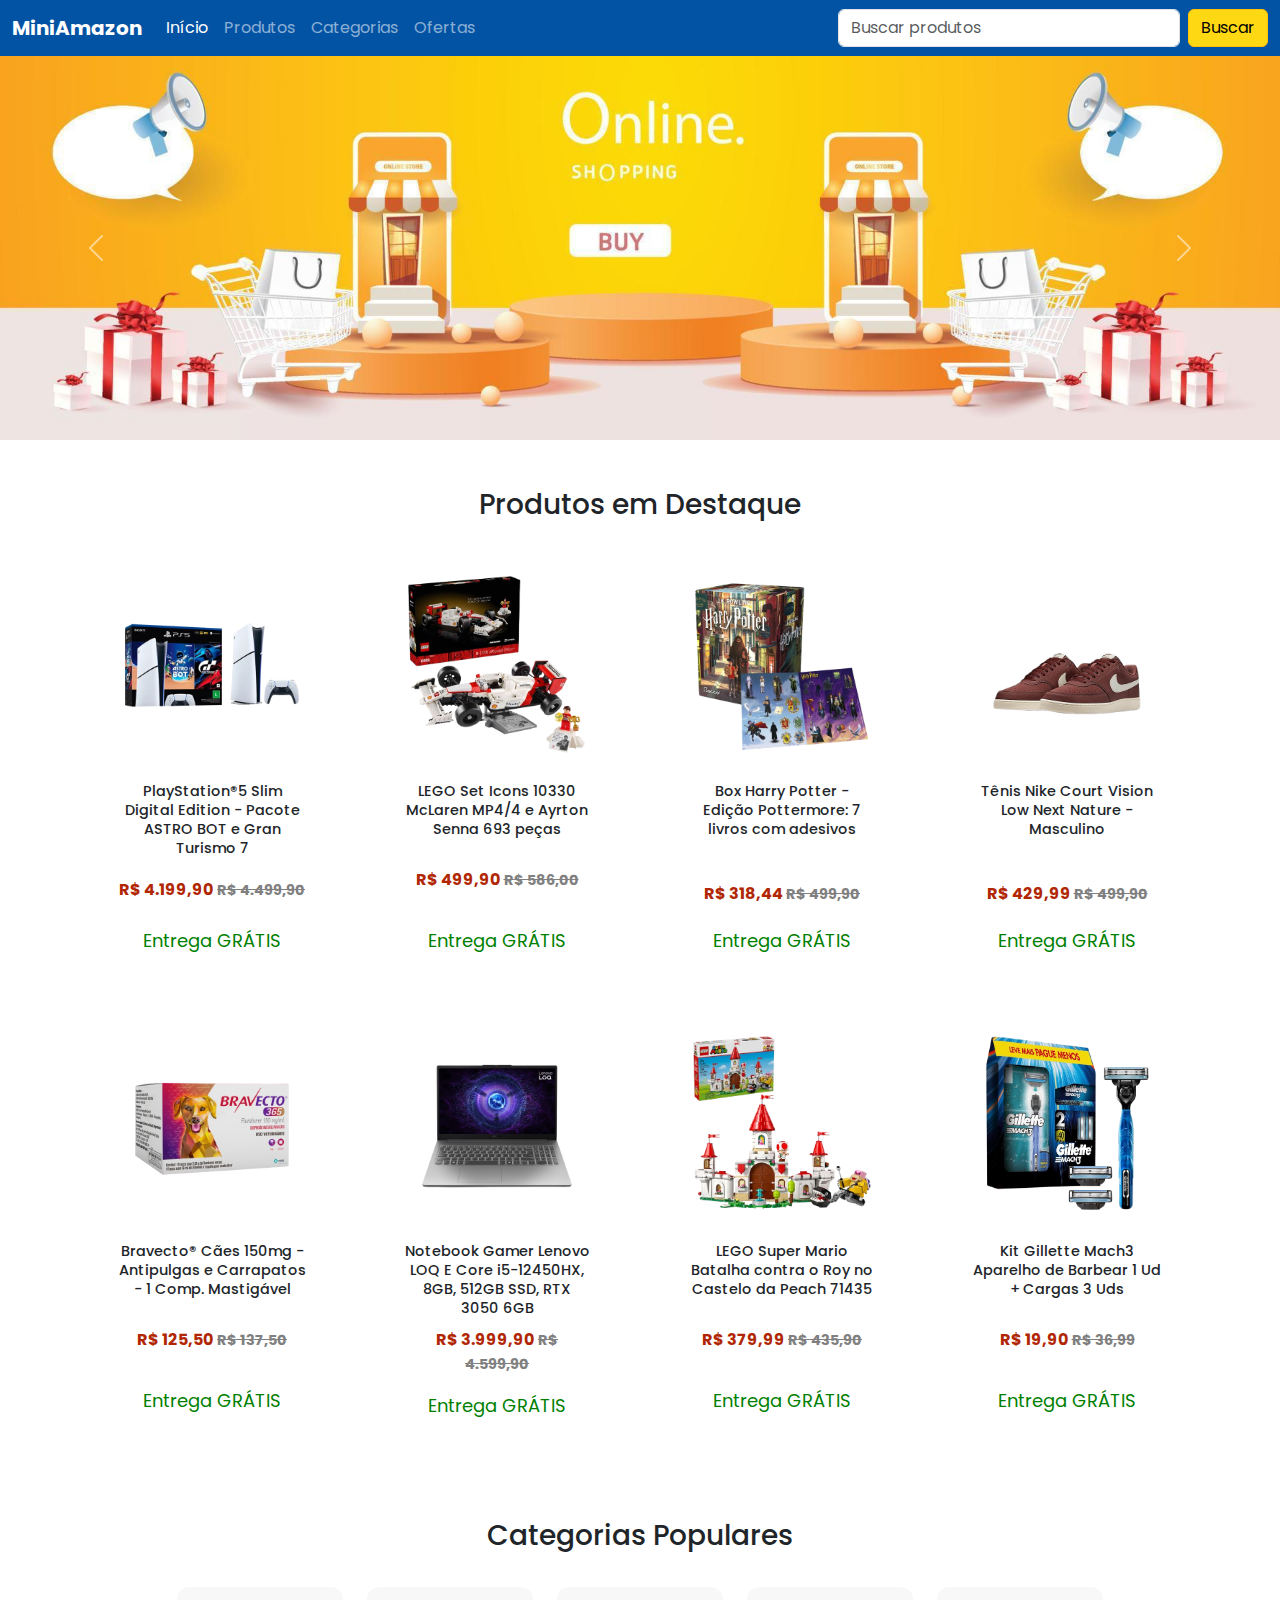
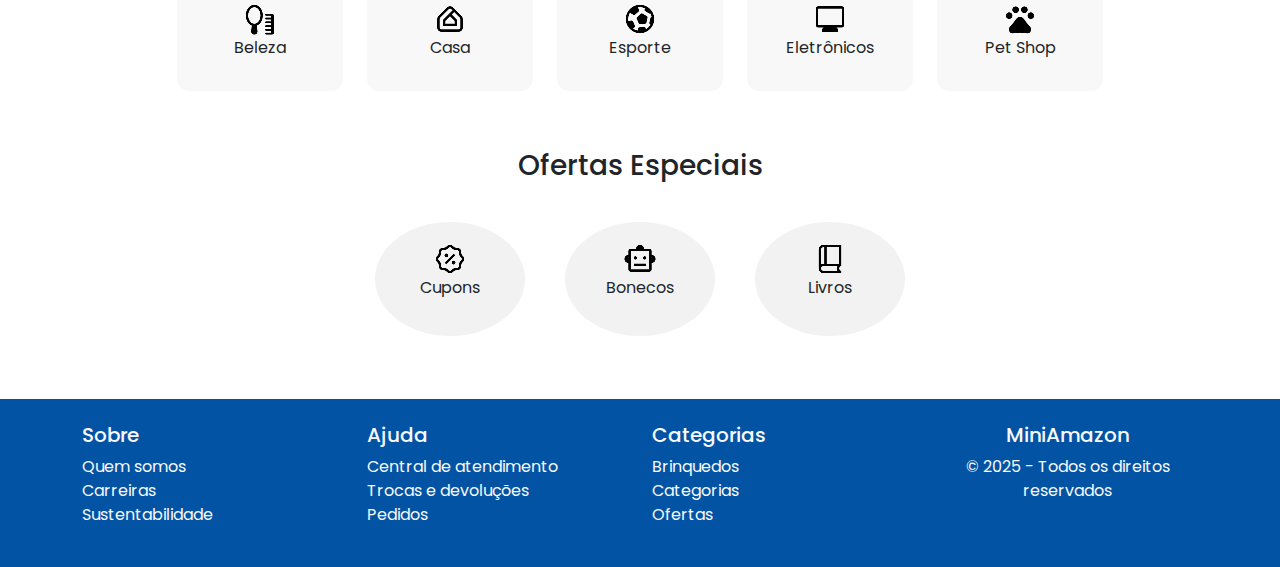
<file: desenvolvimento-web/projeto-amazon/index.html>
<!DOCTYPE html>
<html lang="pt-br">
<head>
  <meta charset="UTF-8">
  <meta name="viewport" content="width=device-width, initial-scale=1.0">
  <title>MiniAmazon</title>
  <link rel="shortcut icon" href="imgs/icon.png" type="image/x-icon">
  <script src="https://cdn.jsdelivr.net/npm/bootstrap@5.3.3/dist/js/bootstrap.bundle.min.js"></script>
  <link href="https://cdn.jsdelivr.net/npm/bootstrap@5.3.3/dist/css/bootstrap.min.css" rel="stylesheet">
  <link rel="stylesheet" href="style.css">
</head>

<body>

  <nav class="navbar navbar-expand-lg navbar-dark bg-custom sombra-navbar">
    <div class="container-fluid">
      <a class="navbar-brand logo-site" href="#">MiniAmazon</a>
      <button class="navbar-toggler" type="button" data-bs-toggle="collapse" data-bs-target="#menuPrincipal">
      <span class="navbar-toggler-icon"></span>
      </button>

      <div class="collapse navbar-collapse" id="menuPrincipal">
        <ul class="navbar-nav me-auto mb-2 mb-lg-0">
          <li class="nav-item"><a class="nav-link active" href="#">Início</a></li>
          <li class="nav-item"><a class="nav-link" href="#produtos">Produtos</a></li>
          <li class="nav-item"><a class="nav-link" href="#categorias">Categorias</a></li>
          <li class="nav-item"><a class="nav-link" href="#ofertas">Ofertas</a></li>
        </ul>

        <form class="d-flex" role="search">
          <input class="form-control me-2" type="search" placeholder="Buscar produtos">
          <button class="btn btn-warning botao-buscar" type="submit">Buscar</button>
        </form>
      </div>
    </div>
  </nav>

  <div id="carrossel" class="carousel slide">
    <div class="carousel-inner">
      <div class="carousel-item active">
        <img src="imgs/banner1.jpg" class="d-block w-100" alt="Promoção1">
      </div>
      <div class="carousel-item">
        <img src="imgs/banner2.jpg" class="d-block w-100" alt="Promoção2">
      </div>
      <div class="carousel-item">
        <img src="imgs/banner3.jpg" class="d-block w-100" alt="Promoção3">
      </div>
    </div>
    <button class="carousel-control-prev" type="button" data-bs-target="#carrossel" data-bs-slide="prev">
      <span class="carousel-control-prev-icon"></span>
    </button>
    <button class="carousel-control-next" type="button" data-bs-target="#carrossel" data-bs-slide="next">
      <span class="carousel-control-next-icon"></span>
    </button>
  </div>

  <section id="produtos" class="container text-center my-5">
    <h3 class="mb-4">Produtos em Destaque</h3>
    <div class="row justify-content-center">
      
      <div class="col-6 col-md-3">
        <div class="card produto" data-bs-toggle="modal" data-bs-target="#modalProduto1">
          <img src="imgs/ps5.png" class="card-img-top" alt="Produto1">
          <div class="card-body">
            <h6 class="card-title">PlayStation®5 Slim Digital Edition - Pacote ASTRO BOT e Gran Turismo 7</h6>
            <p class="preco">R$ 4.199,90 <span class="preco-antigo">R$ 4.499,90</span></p>
            <p class="entrega">Entrega GRÁTIS</p>
          </div>
        </div>
      </div>

      <div class="col-6 col-md-3">
        <div class="card produto" data-bs-toggle="modal" data-bs-target="#modalProduto2">
          <img src="imgs/lego.png" class="card-img-top" alt="Produto2">
          <div class="card-body">
            <h6 class="card-title">LEGO Set Icons 10330 McLaren MP4/4 e Ayrton Senna 693 peças</h6>
            <p class="preco">R$ 499,90 <span class="preco-antigo">R$ 586,00</span></p>
            <p class="entrega">Entrega GRÁTIS</p>
          </div>
        </div>
      </div>

      <div class="col-6 col-md-3">
        <div class="card produto" data-bs-toggle="modal" data-bs-target="#modalProduto3">
          <img src="imgs/livroHarry.png" class="card-img-top" alt="Produto3">
          <div class="card-body">
            <h6 class="card-title">Box Harry Potter - Edição Pottermore: 7 livros com adesivos</h6><br>
            <p class="preco">R$ 318,44 <span class="preco-antigo">R$ 499,90</span></p>
            <p class="entrega">Entrega GRÁTIS</p>
          </div>
        </div>
      </div>

      <div class="col-6 col-md-3">
        <div class="card produto" data-bs-toggle="modal" data-bs-target="#modalProduto4">
          <img src="imgs/tenis.png" class="card-img-top" alt="Produto4">
          <div class="card-body">
            <h6 class="card-title">Tênis Nike Court Vision Low Next Nature - Masculino</h6><br>
            <p class="preco">R$ 429,99 <span class="preco-antigo">R$ 499,90</span></p>
            <p class="entrega">Entrega GRÁTIS</p>
          </div>
        </div>
      </div>

      <div class="col-6 col-md-3">
        <div class="card produto" data-bs-toggle="modal" data-bs-target="#modalProduto5">
          <img src="imgs/remedio.png" class="card-img-top" alt="Produto5">
          <div class="card-body">
            <h6 class="card-title">Bravecto® Cães 150mg - Antipulgas e Carrapatos - 1 Comp. Mastigável</h6>
            <p class="preco">R$ 125,50 <span class="preco-antigo">R$ 137,50</span></p>
            <p class="entrega">Entrega GRÁTIS</p>
          </div>
        </div>
      </div>

      <div class="col-6 col-md-3">
        <div class="card produto" data-bs-toggle="modal" data-bs-target="#modalProduto6">
          <img src="imgs/notebook.png" class="card-img-top" alt="Produto6">
          <div class="card-body">
            <h6 class="card-title">Notebook Gamer Lenovo LOQ E Core i5-12450HX, 8GB, 512GB SSD, RTX 3050 6GB</h6>
            <p class="preco">R$ 3.999,90 <span class="preco-antigo">R$ 4.599,90</span></p>
            <p class="entrega">Entrega GRÁTIS</p>
          </div>
        </div>
      </div>

      <div class="col-6 col-md-3">
        <div class="card produto" data-bs-toggle="modal" data-bs-target="#modalProduto7">
          <img src="imgs/mario.png" class="card-img-top" alt="Produto7">
          <div class="card-body">
            <h6 class="card-title">LEGO Super Mario Batalha contra o Roy no Castelo da Peach 71435</h6>
            <p class="preco">R$ 379,99 <span class="preco-antigo">R$ 435,90</span></p>
            <p class="entrega">Entrega GRÁTIS</p>
          </div>
        </div>
      </div>

      <div class="col-6 col-md-3">
        <div class="card produto" data-bs-toggle="modal" data-bs-target="#modalProduto8">
          <img src="imgs/gillete.png" class="card-img-top" alt="Produto8">
          <div class="card-body">
            <h6 class="card-title">Kit Gillette Mach3 Aparelho de Barbear 1 Ud + Cargas 3 Uds</h6>
            <p class="preco">R$ 19,90 <span class="preco-antigo">R$ 36,99</span></p>
            <p class="entrega">Entrega GRÁTIS</p>
          </div>
        </div>
      </div>

    </div>
  </section>

  <section id="categorias" class="container text-center my-5">
    <h3 class="mb-4">Categorias Populares</h3>
    <div class="row justify-content-center">
      <div class="col-6 col-md-2">
        <div class="categoria">
          <img src="imgs/beleza.png" alt="Categoria1">
          <p>Beleza</p>
        </div>
      </div>
      <div class="col-6 col-md-2">
        <div class="categoria">
          <img src="imgs/casa.png" alt="Categoria2">
          <p>Casa</p>
        </div>
      </div>
      <div class="col-6 col-md-2">
        <div class="categoria">
          <img src="imgs/esportes.png" alt="Categoria3">
          <p>Esporte</p>
        </div>
      </div>
      <div class="col-6 col-md-2">
        <div class="categoria">
          <img src="imgs/eletronico.png" alt="Categoria4">
          <p>Eletrônicos</p>
        </div>
      </div>
      <div class="col-6 col-md-2">
        <div class="categoria">
          <img src="imgs/animal.png" alt="Categoria 5">
          <p>Pet Shop</p>
        </div>
      </div>
    </div>
  </section>

  <section id="ofertas" class="container text-center my-5">
    <h3 class="mb-4">Ofertas Especiais</h3>
    <div class="row justify-content-center">
      <div class="col-4 col-md-2">
        <div class="oferta">
          <img src="imgs/disconto.png" alt="Cupom">
          <p>Cupons</p>
        </div>
      </div>
      <div class="col-4 col-md-2">
        <div class="oferta">
          <img src="imgs/boneco.png" alt="Bonecos">
          <p>Bonecos</p>
        </div>
      </div>
      <div class="col-4 col-md-2">
        <div class="oferta">
          <img src="imgs/livro.png" alt="Livros">
          <p>Livros</p>
        </div>
      </div>
    </div>
  </section>

  
  <div class="modal fade" id="modalProduto1" tabindex="-1">
    <div class="modal-dialog modal-dialog-centered">
      <div class="modal-content">
        <div class="modal-header">
          <h5 class="modal-title">PlayStation®5 Slim Digital Edition</h5>
          <button type="button" class="btn-close" data-bs-dismiss="modal"></button>
        </div>
        <div class="modal-body">
          <img src="imgs/ps5.png" alt="PlayStation5" class="img-fluid mb-3">
          <p>Pacote ASTRO BOT e Gran Turismo 7</p>
          <p class="preco">R$ 4.199,90 <span class="preco-antigo">R$ 4.499,90</span></p>
          <p class="entrega">Entrega GRÁTIS</p>
        </div>
        <div class="modal-footer">
          <button type="button" class="btn btn-warning">Comprar</button>
        </div>
      </div>
    </div>
  </div>

  <div class="modal fade" id="modalProduto2" tabindex="-1">
    <div class="modal-dialog modal-dialog-centered">
      <div class="modal-content">
        <div class="modal-header">
          <h5 class="modal-title">LEGO Set Icons 10330</h5>
          <button type="button" class="btn-close" data-bs-dismiss="modal"></button>
        </div>
        <div class="modal-body">
          <img src="imgs/lego.png" alt="lego" class="img-fluid mb-3">
          <p>McLaren MP4/4 e Ayrton Senna 693 peças</p>
          <p class="preco">R$ 499,90 <span class="preco-antigo">R$ 586,00</span></p>
          <p class="entrega">Entrega GRÁTIS</p>
        </div>
        <div class="modal-footer">
          <button type="button" class="btn btn-warning">Comprar</button>
        </div>
      </div>
    </div>
  </div>

  <div class="modal fade" id="modalProduto3" tabindex="-1">
    <div class="modal-dialog modal-dialog-centered">
      <div class="modal-content">
        <div class="modal-header">
          <h5 class="modal-title">Box Harry Potter</h5>
          <button type="button" class="btn-close" data-bs-dismiss="modal"></button>
        </div>
        <div class="modal-body">
          <img src="imgs/livroHarry.png" alt="livro" class="img-fluid mb-3">
          <p>Edição Pottermore: 7 livros com adesivos</p>
          <p class="preco">R$ 318,44 <span class="preco-antigo">R$ 499,90</span></p>
          <p class="entrega">Entrega GRÁTIS</p>
        </div>
        <div class="modal-footer">
          <button type="button" class="btn btn-warning">Comprar</button>
        </div>
      </div>
    </div>
  </div>

  <div class="modal fade" id="modalProduto4" tabindex="-1">
    <div class="modal-dialog modal-dialog-centered">
      <div class="modal-content">
        <div class="modal-header">
          <h5 class="modal-title">Tênis Nike</h5>
          <button type="button" class="btn-close" data-bs-dismiss="modal"></button>
        </div>
        <div class="modal-body">
          <img src="imgs/tenis.png" alt="tenis" class="img-fluid mb-3">
          <p>Nike Court Vision Low Next Nature - Masculino</p>
          <p class="preco">R$ 429,99 <span class="preco-antigo">R$ 499,90</span></p>
          <p class="entrega">Entrega GRÁTIS</p>
        </div>
        <div class="modal-footer">
          <button type="button" class="btn btn-warning">Comprar</button>
        </div>
      </div>
    </div>
  </div>

  <div class="modal fade" id="modalProduto5" tabindex="-1">
    <div class="modal-dialog modal-dialog-centered">
      <div class="modal-content">
        <div class="modal-header">
          <h5 class="modal-title">Bravecto® Cães 150mg</h5>
          <button type="button" class="btn-close" data-bs-dismiss="modal"></button>
        </div>
        <div class="modal-body">
          <img src="imgs/remedio.png" alt="remedio" class="img-fluid mb-3">
          <p>Bravecto® Cães 150mg - Antipulgas e Carrapatos - 1 Comp. Mastigável</p>
          <p class="preco">R$ 125,50 <span class="preco-antigo">R$ 137,50</span></p>
          <p class="entrega">Entrega GRÁTIS</p>
        </div>
        <div class="modal-footer">
          <button type="button" class="btn btn-warning">Comprar</button>
        </div>
      </div>
    </div>
  </div>  

  <div class="modal fade" id="modalProduto6" tabindex="-1">
    <div class="modal-dialog modal-dialog-centered">
      <div class="modal-content">
        <div class="modal-header">
          <h5 class="modal-title">Notebook Gamer Lenovo</h5>
          <button type="button" class="btn-close" data-bs-dismiss="modal"></button>
        </div>
        <div class="modal-body">
          <img src="imgs/notebook.png" alt="notebook" class="img-fluid mb-3">
          <p>Notebook Gamer Lenovo LOQ E Core i5-12450HX, 8GB, 512GB SSD, RTX 3050 6GB</p>
          <p class="preco">R$ 3.999,90 <span class="preco-antigo">R$ 4.599,90</span></p>
          <p class="entrega">Entrega GRÁTIS</p>
        </div>
        <div class="modal-footer">
          <button type="button" class="btn btn-warning">Comprar</button>
        </div>
      </div>
    </div>
  </div>  

  <div class="modal fade" id="modalProduto7" tabindex="-1">
    <div class="modal-dialog modal-dialog-centered">
      <div class="modal-content">
        <div class="modal-header">
          <h5 class="modal-title">LEGO Super Mario 71435</h5>
          <button type="button" class="btn-close" data-bs-dismiss="modal"></button>
        </div>
        <div class="modal-body">
          <img src="imgs/mario.png" alt="mario" class="img-fluid mb-3">
          <p>LEGO Super Mario Batalha contra o Roy no Castelo da Peach 71435</p>
          <p class="preco">R$ 379,99 <span class="preco-antigo">R$ 435,90</span></p>
          <p class="entrega">Entrega GRÁTIS</p>
        </div>
        <div class="modal-footer">
          <button type="button" class="btn btn-warning">Comprar</button>
        </div>
      </div>
    </div>
  </div>  

  <div class="modal fade" id="modalProduto8" tabindex="-1">
    <div class="modal-dialog modal-dialog-centered">
      <div class="modal-content">
        <div class="modal-header">
          <h5 class="modal-title">Kit Gillette Mach3</h5>
          <button type="button" class="btn-close" data-bs-dismiss="modal"></button>
        </div>
        <div class="modal-body">
          <img src="imgs/gillete.png" alt="gillete" class="img-fluid mb-3">
          <p>Kit Gillette Mach3 Aparelho de Barbear 1 Ud + Cargas 3 Uds</p>
          <p class="preco">R$ 19,90 <span class="preco-antigo">R$ 36,99</span></p>
          <p class="entrega">Entrega GRÁTIS</p>
        </div>
        <div class="modal-footer">
          <button type="button" class="btn btn-warning">Comprar</button>
        </div>
      </div>
    </div>
  </div>  

  <footer class="bg-dark text-light p-4 rodape">
    <div class="container">
      <div class="row">
        <div class="col-md-3">
          <h5>Sobre</h5>
          <ul class="list-unstyled">
            <li><a href="#" class="text-light">Quem somos</a></li>
            <li><a href="#" class="text-light">Carreiras</a></li>
            <li><a href="#" class="text-light">Sustentabilidade</a></li>
          </ul>
        </div>
        <div class="col-md-3">
          <h5>Ajuda</h5>
          <ul class="list-unstyled">
            <li><a href="#" class="text-light">Central de atendimento</a></li>
            <li><a href="#" class="text-light">Trocas e devoluções</a></li>
            <li><a href="#" class="text-light">Pedidos</a></li>
          </ul>
        </div>
        <div class="col-md-3">
          <h5>Categorias</h5>
          <ul class="list-unstyled">
            <li><a href="brinquedos" class="text-light">Brinquedos</a></li>
            <li><a href="categorias" class="text-light">Categorias</a></li>
            <li><a href="ofertas" class="text-light">Ofertas</a></li>
          </ul>
        </div>
        <div class="col-md-3 text-center">
          <h5>MiniAmazon</h5>
          <p>© 2025 - Todos os direitos reservados</p>
        </div>
      </div>
    </div>
  </footer>

</body>
</html>
</file>
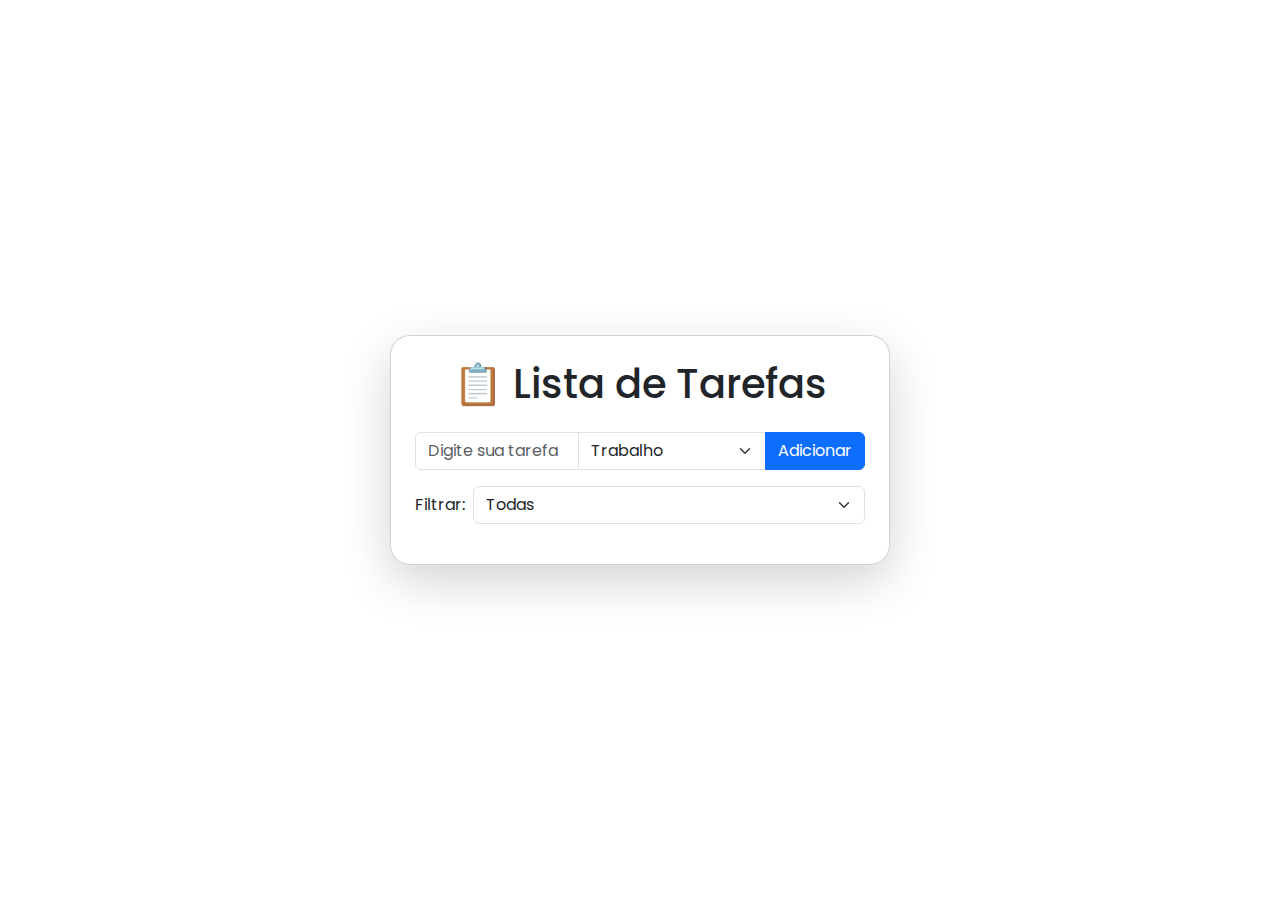
<file: desenvolvimento-web/projeto-lista/index.html>
<!DOCTYPE html>
<html lang="pt-br">
<head>
    <meta charset="UTF-8">
    <meta name="viewport" content="width=device-width, initial-scale=1.0">
    <title>Lista de Tarefas Centralizada</title>
    <link href="https://cdn.jsdelivr.net/npm/bootstrap@5.3.2/dist/css/bootstrap.min.css" rel="stylesheet">
    <link rel="stylesheet" href="style.css">
    <script src="https://cdn.jsdelivr.net/npm/bootstrap@5.3.2/dist/js/bootstrap.bundle.min.js"></script>
    
</head>
<body>
    <div class="container-fluid min-vh-100 d-flex justify-content-center align-items-center bg-gradient">
        <div class="card p-4 shadow-lg tarefa-card w-100" style="max-width: 500px;">
            <h1 class="text-center mb-4">📋 Lista de Tarefas</h1>

            <div class="mb-3 input-group">
                <input type="text" id="campoTexto" class="form-control" placeholder="Digite sua tarefa">
                <select id="categoria" class="form-select">
                    <option value="Trabalho">Trabalho</option>
                    <option value="Casa">Casa</option>
                    <option value="Estudos">Estudos</option>
                    <option value="Outros">Outros</option>
                </select>
                <button id="adicao" class="btn btn-primary">Adicionar</button>
            </div>

            <div class="mb-3 d-flex align-items-center">
                <label for="filtro" class="me-2">Filtrar:</label>
                <select id="filtro" class="form-select">
                    <option value="Todas">Todas</option>
                    <option value="Trabalho">Trabalho</option>
                    <option value="Casa">Casa</option>
                    <option value="Estudos">Estudos</option>
                    <option value="Outros">Outros</option>
                </select>
            </div>

            <div id="listaTarefa" class="d-flex flex-column gap-2"></div>
        </div>
    </div>

    <div class="position-fixed bottom-0 end-0 p-3" style="z-index: 11">
        <div id="toastContainer"></div>
    </div>

   <script src="script.js"></script>
</body>
</html>
</file>
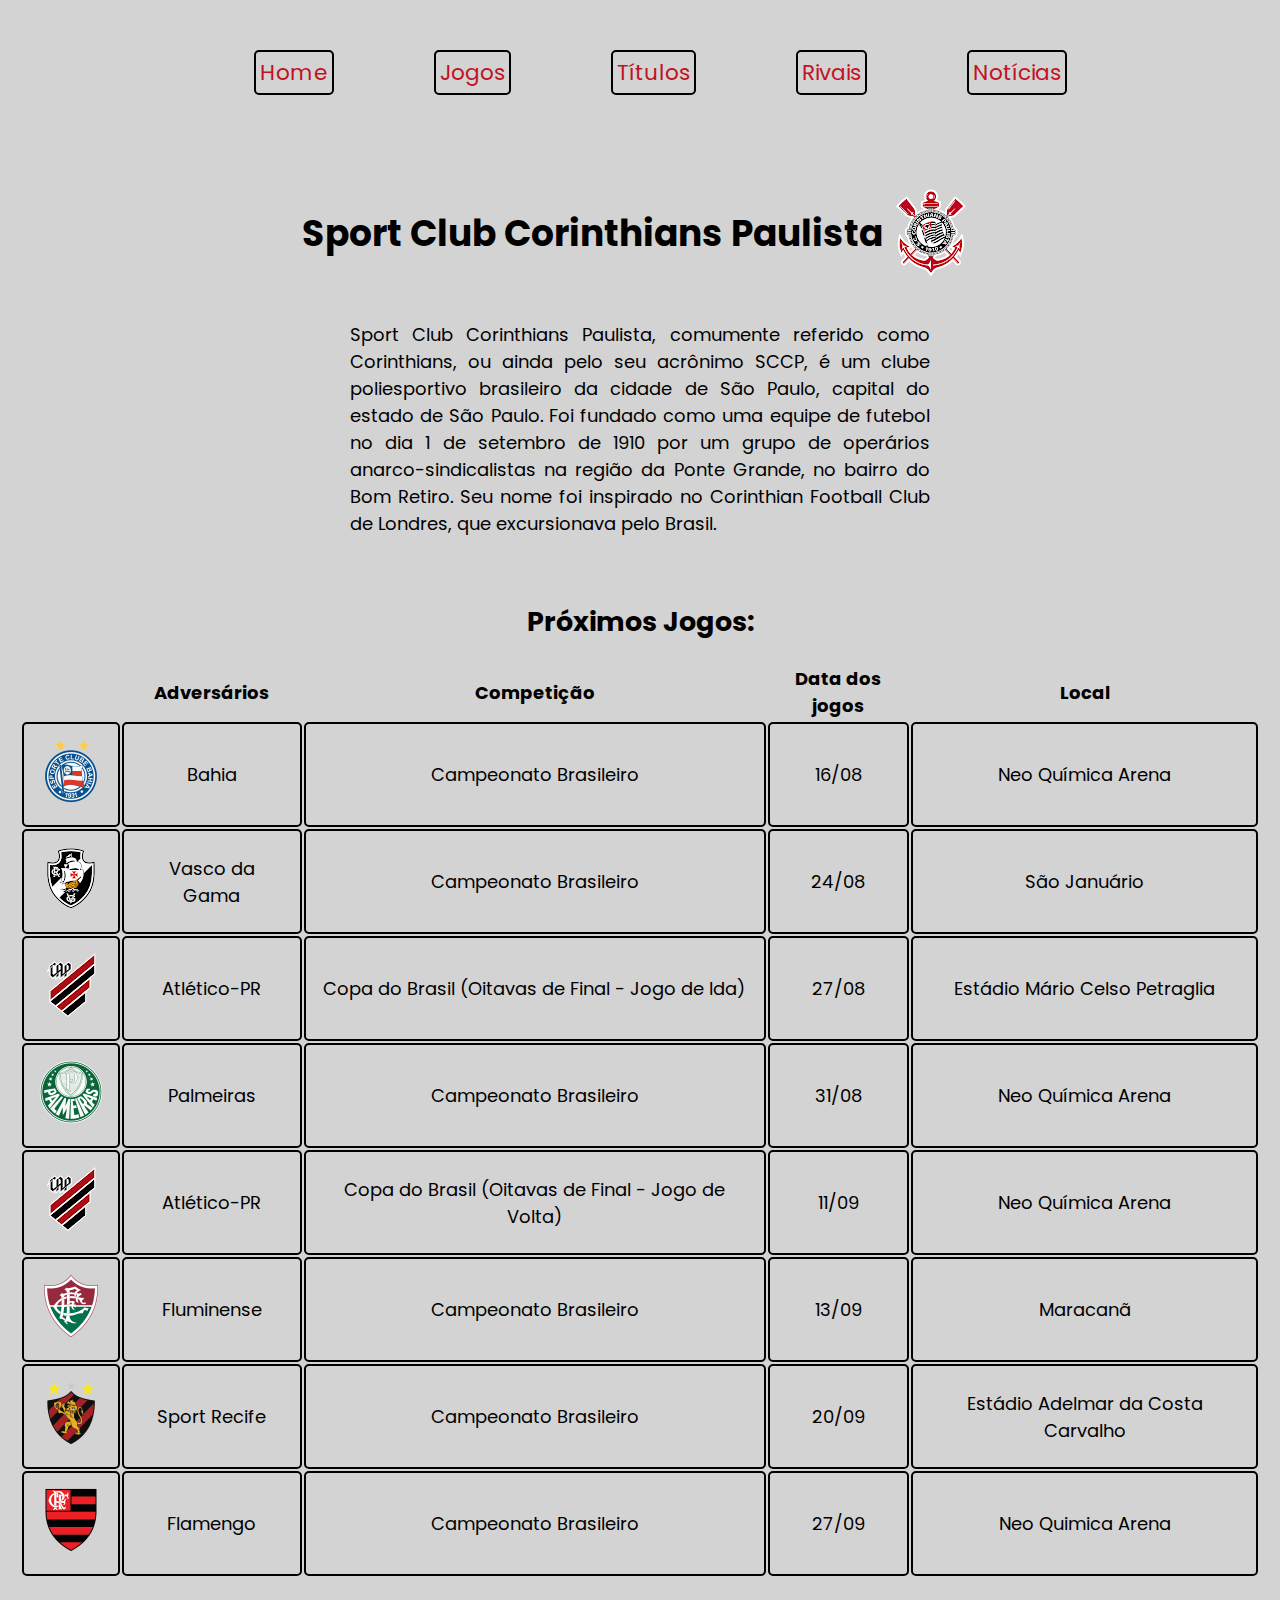
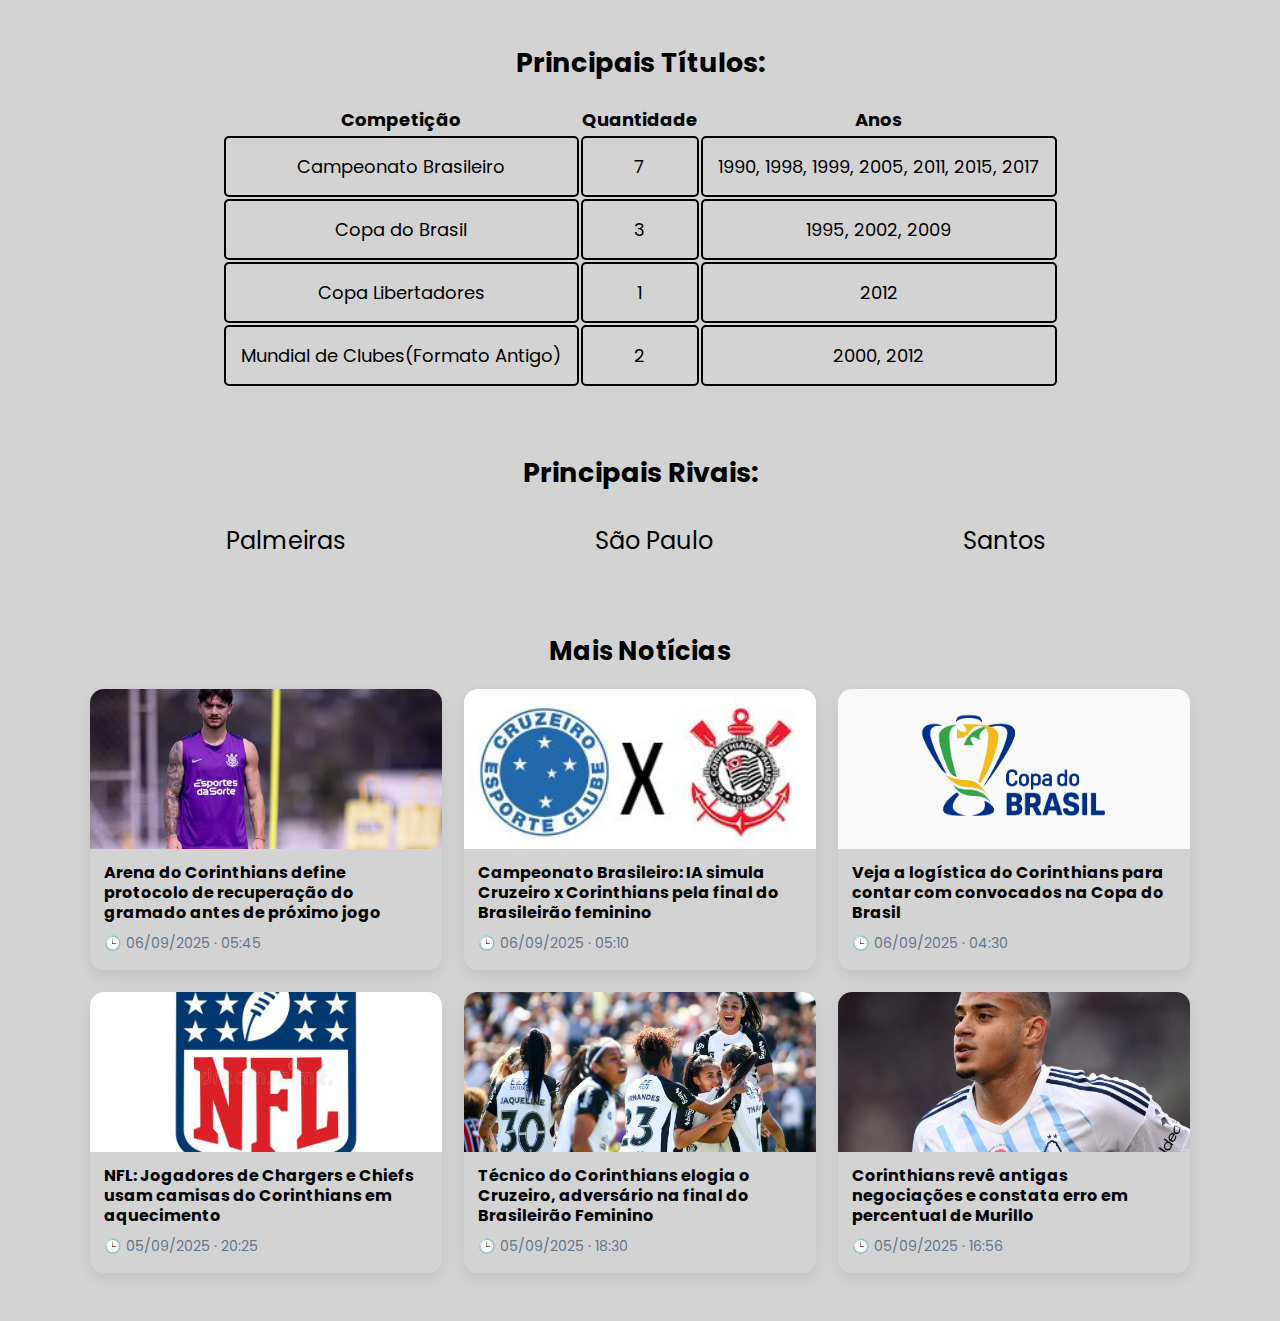
<file: desenvolvimento-web/projeto-noticias/index.html>
<!DOCTYPE html>
<html lang="en">

<head>
    <meta charset="UTF-8">
    <meta name="viewport" content="width=device-width, initial-scale=1.0">
    <title>Informações Corinthians</title>
    <link rel="icon" type="image/x-icon" href="imgs/icone.png">
    <link rel="stylesheet" href="style.css">
</head>

<body>
    <div class="buttons">
        <ul class="nav-bar">
            <li><a href="">Home</a></li>
            <li><a href="">Jogos</a></li>
            <li><a href="">Títulos</a></li>
            <li><a href="">Rivais</a></li>
            <li><a href="https://www.corinthians.com.br/noticias">Notícias</a></li>
        </ul>
    </div>

    <div class="titulo">
        <h1>Sport Club Corinthians Paulista</h1>
        <img src="imgs/icone.png" alt="imgCorinthians">
    </div>

    <div class="resumo">
        Sport Club Corinthians Paulista, comumente referido como Corinthians, ou ainda pelo seu acrônimo SCCP, é um clube
        poliesportivo brasileiro da cidade de São Paulo, capital do estado de São Paulo. Foi fundado como uma equipe de
        futebol no dia 1 de setembro de 1910 por um grupo de operários anarco-sindicalistas na região da Ponte Grande, no
        bairro do Bom Retiro. Seu nome foi inspirado no Corinthian Football Club de Londres, que excursionava pelo Brasil.
    </div>

    <h2>Próximos Jogos:</h2>
    <table>
        <tr>
            <th></th>
            <th>Adversários</th>
            <th>Competição</th>
            <th>Data dos jogos</th>
            <th>Local</th>
        <tr>
            <td><img src="imgs/bahia.png" alt="imgBahia"></td>
            <td>Bahia</td>
            <td>Campeonato Brasileiro</td>
            <td>16/08</td>
            <td>Neo Química Arena</td>
        </tr>
        <tr>
            <td><img src="imgs/vasco.png" alt="imgVasco"></td>
            <td>Vasco da Gama</td>
            <td>Campeonato Brasileiro</td>
            <td>24/08</td>
            <td>São Januário</td>
        </tr>
        <tr>
            <td><img src="imgs/atletico.png" alt="imgAtletico"></td>
            <td>Atlético-PR</td>
            <td>Copa do Brasil (Oitavas de Final - Jogo de Ida)</td>
            <td>27/08</td>
            <td>Estádio Mário Celso Petraglia</td>
        </tr>
        <tr>
            <td><img src="imgs/palmeiras.png" alt="imgPalmeiras"></td>
            <td>Palmeiras</td>
            <td>Campeonato Brasileiro</td>
            <td>31/08</td>
            <td>Neo Química Arena</td>
        </tr>
        <tr>
            <td><img src="imgs/atletico.png" alt="imgAtletico"></td>
            <td>Atlético-PR</td>
            <td>Copa do Brasil (Oitavas de Final - Jogo de Volta)</td>
            <td>11/09</td>
            <td>Neo Química Arena</td>
        </tr>
        <tr>
            <td><img src="imgs/fluminense.png" alt="imgFluminense"></td>
            <td>Fluminense</td>
            <td>Campeonato Brasileiro</td>
            <td>13/09</td>
            <td>Maracanã</td>
        </tr>
        <tr>
            <td><img src="imgs/sport.png" alt="imgSport"></td>
            <td>Sport Recife</td>
            <td>Campeonato Brasileiro</td>
            <td>20/09</td>
            <td>Estádio Adelmar da Costa Carvalho </td>
        </tr>
        <tr>
            <td><img src="imgs/flamengo.png" alt="imgFlamengo"></td>
            <td>Flamengo</td>
            <td>Campeonato Brasileiro</td>
            <td>27/09</td>
            <td>Neo Quimica Arena </td>
        </tr>
    </table>

    <h2>Principais Títulos:</h2>
    <table>
        <tr>
            <th>Competição</th>
            <th>Quantidade</th>
            <th>Anos</th>
        </tr>
        <tr>
            <td>Campeonato Brasileiro</td>
            <td>7</td>
            <td>1990, 1998, 1999, 2005, 2011, 2015, 2017</td>
        </tr>
        <tr>
            <td>Copa do Brasil</td>
            <td>3</td>
            <td>1995, 2002, 2009</td>
        </tr>
        <tr>
            <td>Copa Libertadores</td>
            <td>1</td>
            <td>2012</td>
        </tr>
        <tr>
            <td>Mundial de Clubes(Formato Antigo)</td>
            <td>2</td>
            <td>2000, 2012</td>
        </tr>
    </table>

    <div class="rivais">
        <h2>Principais Rivais:</h2>
        <ul>
            <li>Palmeiras</li>
            <li>São Paulo</li>
            <li>Santos</li>
        </ul>
    </div>

    <section class="news-section">
        <h2>Mais Notícias</h2>
        <div class="news-grid">
            <a class="card" href="#">
                <img class="card__thumb" src="imgs/garro.avif">
                <div class="card__body">
                    <h3 class="card__title">
                        Arena do Corinthians define protocolo de recuperação do gramado antes de próximo jogo
                    </h3>
                    <div class="card__meta">
                        <span class="news-time">🕒 06/09/2025 · 05:45</span>
                    </div>
                </div>
            </a>

            <a class="card" href="#">
                <img class="card__thumb" src="imgs/confronto.JPG">
                <div class="card__body">
                    <h3 class="card__title">
                        Campeonato Brasileiro: IA simula Cruzeiro x Corinthians pela final do Brasileirão feminino
                    </h3>
                    <div class="card__meta">    
                        <span class="news-time">🕒 06/09/2025 · 05:10</span>
                    </div>
                </div>
            </a>

            <a class="card" href="#">
                <img class="card__thumb" src="imgs/copaBrasil.png">
                <div class="card__body">
                    <h3 class="card__title">
                        Veja a logística do Corinthians para contar com convocados na Copa do Brasil
                    </h3>
                    <div class="card__meta">
                        <span class="news-time">🕒 06/09/2025 · 04:30</span>
                    </div>
                </div>
            </a>

            <a class="card" href="#">
                <img class="card__thumb" src="imgs/nfl">
                <div class="card__body">
                    <h3 class="card__title">
                        NFL: Jogadores de Chargers e Chiefs usam camisas do Corinthians em aquecimento
                    </h3>
                    <div class="card__meta">
                        <span class="news-time">🕒 05/09/2025 · 20:25</span>
                    </div>
                </div>
            </a>

            <a class="card" href="#">
                <img class="card__thumb" src="imgs/minas.jpg">
                <div class="card__body">
                    <h3 class="card__title">
                        Técnico do Corinthians elogia o Cruzeiro, adversário na final do Brasileirão Feminino
                    </h3>
                    <div class="card__meta">
                        <span class="news-time">🕒 05/09/2025 · 18:30</span>
                    </div>
                </div>
            </a>

            <a class="card" href="#">
                <img class="card__thumb" src="imgs/murilo.jpg">
                <div class="card__body">
                    <h3 class="card__title">
                        Corinthians revê antigas negociações e constata erro em percentual de Murillo
                    </h3>
                    <div class="card__meta">
                        <span class="news-time">🕒 05/09/2025 · 16:56</span>
                    </div>
                </div>
            </a>
        </div>
    </section>
    
</body>
</html>
</file>
<file: desenvolvimento-web/projeto-amazon/style.css>
@import url('https://fonts.googleapis.com/css2?family=Poppins:ital,wght@0,100;0,200;0,300;0,400;0,500;0,600;0,700;0,800;0,900;1,100;1,200;1,300;1,400;1,500;1,600;1,700;1,800;1,900&display=swap');

*{
  font-family: "Poppins";
}

.bg-custom{
  background-color: rgb(3, 83, 164) !important;
}

.sombra-navbar {
  box-shadow: 0 4px 50px rgb(3, 83, 164);
}

.logo-site {
  font-weight: bold;
  transition: 0.30s;
}

.logo-site:hover {
  color: #ffd814;
  transform: scale(1.1);
}

.botao-buscar {
  background-color: #ffd814;
}

.botao-buscar:hover {
  background-color: rgb(0, 18, 51);
  color: white;
}

.modal-body > p{
  text-justify: distribute-all-lines;
}

.produto {
  margin: 20px;
  max-width: 220px;
  min-height: 420px;
  border: none;
  transition: transform 0.3s, box-shadow 0.3s;
  display: flex;
  flex-direction: column;
}

.produto:hover {
  transform: scale(1.05);
  box-shadow: 0 4px 15px rgb(0, 18, 51);
  cursor: pointer; 
}

.produto img {
  max-height: 200px;
  object-fit: contain; 
  padding: 10px;
}

.produto .card-body {
  flex-grow: 1;                   
  display: flex;
  flex-direction: column;
  justify-content: space-between;
  text-align: center;
}

.produto .card-title {
  font-size: 0.9rem;
  line-height: 1.2rem;
  margin-bottom: 10px;
  word-wrap: break-word;
  overflow: hidden;
}

.preco {
  font-weight: bold;
  color: #B12704;
}

.preco-antigo {
  text-decoration: line-through;
  color: gray;
  font-size: 0.9em;
}

.entrega {
  color: green;
  font-size: large;
}

.categoria {
  background: #f8f8f8;
  border-radius: 12px;
  padding: 15px;
  transition: 0.3s;
  margin: 10px auto;
  max-width: 180px;
}

.categoria:hover {
  transform: translateY(-5px);
  background: #ffd814;
  cursor: cell;
}

.oferta {
  border-radius: 50%;
  background: #f2f2f2;
  padding: 20px;
  transition: 0.4s;
  margin: 15px auto;
  max-width: 150px;
}

.oferta:hover {
  background: #ffd814;
  transform: rotate(5deg) scale(1.05);
  cursor: cell;
}

.rodape {
  margin-top: 40px;
  background-color: rgb(3, 83, 164) !important;
}

.rodape a {
  text-decoration: none;
  transition: 0.3s;
}

.rodape a:hover {
  text-decoration: underline;
}
</file>
<file: desenvolvimento-web/projeto-lista/style.css>
@import url('https://fonts.googleapis.com/css2?family=Poppins:ital,wght@0,100;0,200;0,300;0,400;0,500;0,600;0,700;0,800;0,900;1,100;1,200;1,300;1,400;1,500;1,600;1,700;1,800;1,900&display=swap');

body, html {
    margin: 0;
    padding: 0;
    height: 100%;
    font-family: 'Poppins';
}

.bg-gradient {
    background: linear-gradient(-45deg, #74ebd5, #ACB6E5, #ffd3b6, #ffaaa5);
    background-size: 400% 400%;
    animation: gradientBG 15s ease infinite;
}

.tarefa-card {
    border-radius: 20px;
    transition: transform 0.3s;
    background-color: rgba(255,255,255,0.95);
}

.tarefa-card:hover {
    transform: translateY(-5px);
}

.tarefa {
    display: flex;
    align-items: center;
    justify-content: space-between;
    padding: 12px 15px;
    border-radius: 12px;
    font-weight: 500;
    transition: transform 0.2s, box-shadow 0.2s;
    position: relative;
}

.tarefa:hover {
    transform: translateY(-3px);
    box-shadow: 0 6px 20px rgba(0,0,0,0.15);
}

.tarefa.concluida span {
    text-decoration: line-through;
    color: gray;
}

.tarefa[data-categoria="Trabalho"] {
    background-color: #ffe6e6;
    border-left: 6px solid #ff4d4d;
}
.tarefa[data-categoria="Casa"] {
    background-color: #e6fff0;
    border-left: 6px solid #00b894;
}
.tarefa[data-categoria="Estudos"] {
    background-color: #e6f0ff;
    border-left: 6px solid #0984e3;
}
.tarefa[data-categoria="Outros"] {
    background-color: #fff5e6;
    border-left: 6px solid #fdcb6e;
}

.tarefa button {
    border: none;
    border-radius: 8px;
    padding: 5px 10px;
    font-size: 0.9rem;
    background-color: #ff4d4d;
    color: white;
    cursor: pointer;
    transition: 0.2s;
}

.tarefa button:hover {
    background-color: #e60000;
}

#toastContainer .toast {
    min-width: 250px;
}
</file>
<file: desenvolvimento-web/projeto-noticias/style.css>
@import url('https://fonts.googleapis.com/css2?family=Poppins:ital,wght@0,100;0,200;0,300;0,400;0,500;0,600;0,700;0,800;0,900;1,100;1,200;1,300;1,400;1,500;1,600;1,700;1,800;1,900&display=swap');
*{
  margin: 0;
  font-family: Poppins;
  background-color: rgb(211, 211, 211);
}

body {
  font-size: large;
}

.nav-bar{
  display: flex;
  align-content: space-between;
  list-style-type: none;
  justify-content: center;
  margin-left: flex-start;
  flex-wrap: wrap;
}

ul > li > a{
  display: flex;
  margin: 50px;
  padding:4px;
  color: rgb(193, 18, 31);    
  border: 2px black solid;
  border-radius: 5px;
  text-decoration: none;
  flex-wrap: wrap;
  font-size: larger;
}

ul > li > a:hover{
  font-size: 24px;
}

.titulo {
  display: flex;
  align-items: center;
  justify-content: center;
  margin: 40px;
  margin: center;
}

.resumo {
  text-align: justify;
  font-size: large;
  margin-right: 350px;
  margin-left: 350px;
  text-justify: distribute-all-lines;
}

table {
  display: flex;
  justify-content: center;
  margin: 20px;
}

td {
  border: 2px solid;
  border-radius: 5px;
  align-items: center;
  padding: 15px;
  text-align: center;
}

h2 {
  text-align: center;
  margin-top: 65px;
}

.rivais { 
  margin: 50px;
  text-align: center;
  margin-left: flex-start;
}

.rivais > ul {
  display: flex;
  list-style-type: none;
  margin: 30px;
  justify-content: center;
  flex-wrap: wrap;
}

.rivais > ul > li {
  font-size: x-large;
  margin-left: 100px;
  margin-right: 150px;
}

.rivais > ul > li:hover {
  font-size: 30px;
}

.news-section {
  max-width: 1100px;
  padding: 24px 16px 48px;
  margin: 0 auto;
}
 
.news-section h2 {
  margin: 0 0 18px;
  font-size: 1.6rem;
  letter-spacing: .2px;
}
 
.news-grid {
  display: grid;
  grid-template-columns: repeat(auto-fit, minmax(260px, 1fr));
  gap: 22px;
}
 
.card {
  display: block;
  border-radius: 14px;
  box-shadow: 0 6px 16px rgba(2, 6, 23, .08);
  overflow: hidden;
  text-decoration: none;
  color: inherit;
  transition: transform .18s ease, box-shadow .18s ease;
}
 
.card:hover {
  transform: translateY(-4px);
  box-shadow: 0 10px 24px rgba(2, 6, 23, .12);
}
 
.card__thumb {
  width: 100%;
  height: 160px;             
  aspect-ratio: 16 / 10;
  object-fit: cover;
  display: block;
}
 
.card__body {
  padding: 14px 14px 16px;
  display: flex;
  flex-direction: column;
  gap: 10px;
}
 
.card__title {
  font-size: 1rem;
  line-height: 1.25rem;
  margin: 0;
  display: -webkit-box;
  -webkit-box-orient: vertical;
  overflow: hidden;
  min-height: calc(1.25rem * 2);
}
 
.card__meta {
  display: inline-flex;
  align-items: center;
  gap: 8px;
  font-size: .88rem;
  color: #64748b;
}
 
@media (max-width: 768px) {
  .resumo {
    margin: 0 16px;
    font-size: medium;
  }

  .titulo h1 {
    font-size: 1.6rem;
    text-align: center;
  }

  .nav-bar li a {
    font-size: medium;
    padding: 6px 12px;
  }

  table {
    font-size: medium;
  }

  .card__thumb {
    height: 140px;
  }
}
</file>
